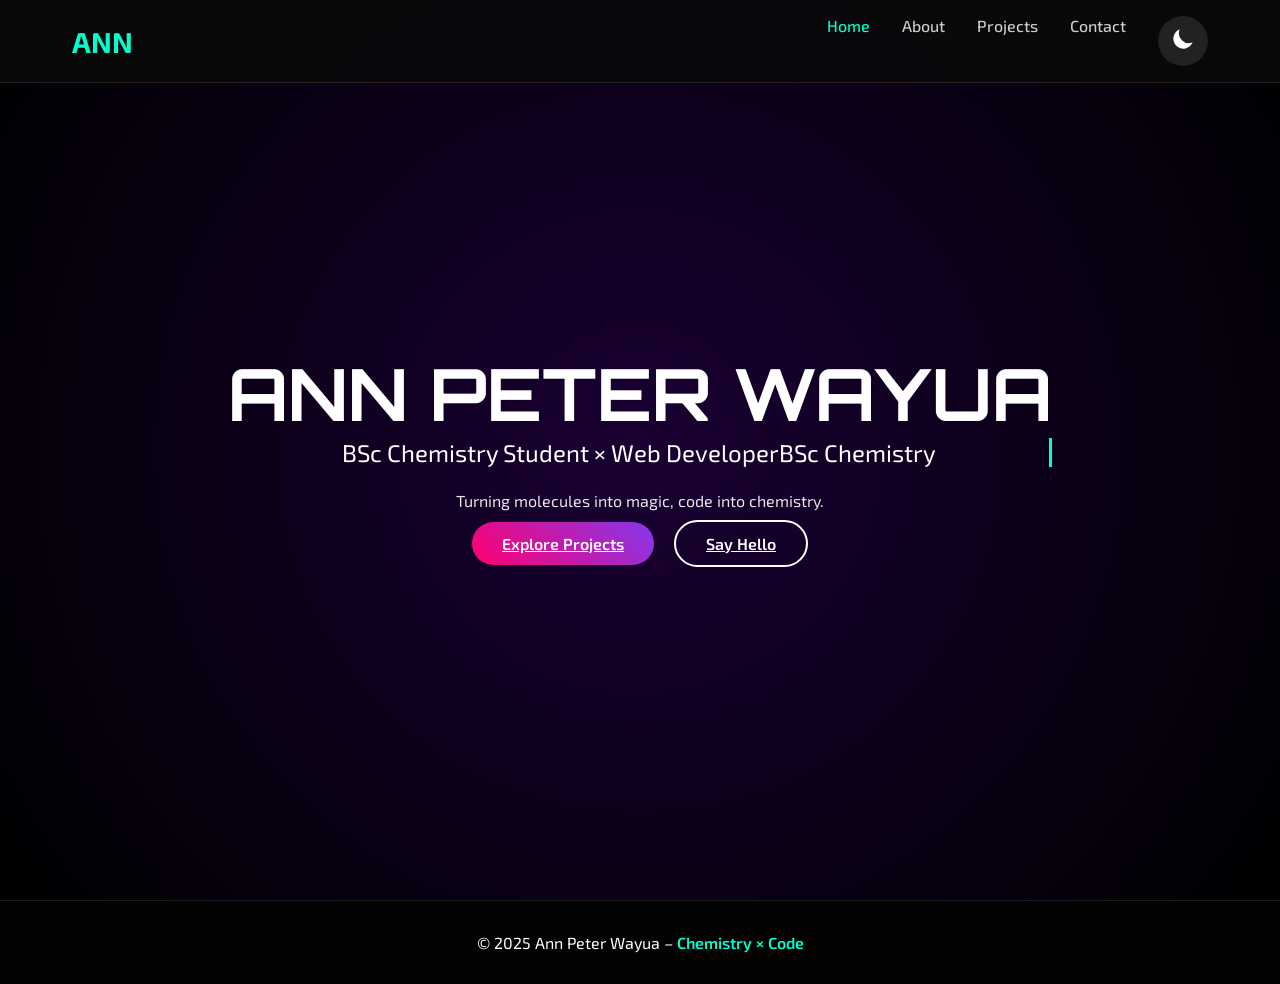
<file: index.html>
<!DOCTYPE html>
<html lang="en">
<head>
  <meta charset="UTF-8" />
  <meta name="viewport" content="width=device-width, initial-scale=1.0"/>
  <title>Ann Peter Wayua | Chemist × Coder</title>
  <link rel="stylesheet" href="css/style.css"/>
  <link href="https://fonts.googleapis.com/css2?family=Orbitron:wght@700&family=Exo+2:wght@300;400;600&display=swap" rel="stylesheet">
</head>
<body>

  <div id="particles-js"></div>

  <!-- NAV -->
  <nav class="navbar">
    <div class="nav-container">
      <a href="index.html" class="nav-logo">ANN</a>
      <ul class="nav-menu">
        <li><a href="index.html" class="nav-link active">Home</a></li>
        <li><a href="about.html" class="nav-link">About</a></li>
        <li><a href="projects.html" class="nav-link">Projects</a></li>
        <li><a href="contact.html" class="nav-link">Contact</a></li>
        <li><button id="theme-toggle" class="theme-btn" aria-label="Toggle theme">
  <!-- Moon Icon (Dark Mode) -->
  <svg class="icon moon-icon" viewBox="0 0 24 24" width="24" height="24" fill="currentColor">
    <path d="M21.64 13.36a10 10 0 01-12.99-12.99 10 10 0 1012.99 12.99z"/>
  </svg>
  <!-- Sun Icon (Light Mode) -->
  <svg class="icon sun-icon" viewBox="0 0 24 24" width="24" height="24" fill="currentColor">
    <path d="M12 7a5 5 0 100 10 5 5 0 000-10zm0-5v2m0 14v2m7.07-12.07l1.41-1.41m-12.72 0L6.34 6.34m12.72 12.72l-1.41 1.41m-12.72 0l1.41 1.41M12 2a10 10 0 110 20 10 10 0 010-20z"/>
  </svg>
</button></li>
      </ul>
    </div>
  </nav>

  <!-- MAIN -->
  <main>
    <section class="hero">
      <div class="hero-content">
        <h1 class="glitch" data-text="ANN PETER WAYUA">ANN PETER WAYUA</h1>
        <p class="typewriter">BSc Chemistry Student × Web Developer</p>
        <p class="tagline">Turning molecules into magic, code into chemistry.</p>
        <div class="cta-buttons">
          <a href="projects.html" class="btn-primary">Explore Projects</a>
          <a href="contact.html" class="btn-secondary">Say Hello</a>
        </div>
      </div>
      <div class="hero-orb"></div>
    </section>
  </main>

  <!-- FOOTER -->
  <footer class="footer">
    <p>© 2025 Ann Peter Wayua – <span class="footer-tag">Chemistry × Code</span></p>
  </footer>

  <script src="js/particles.js"></script>
  <script src="js/script.js"></script>
</body>
</html>
</file>
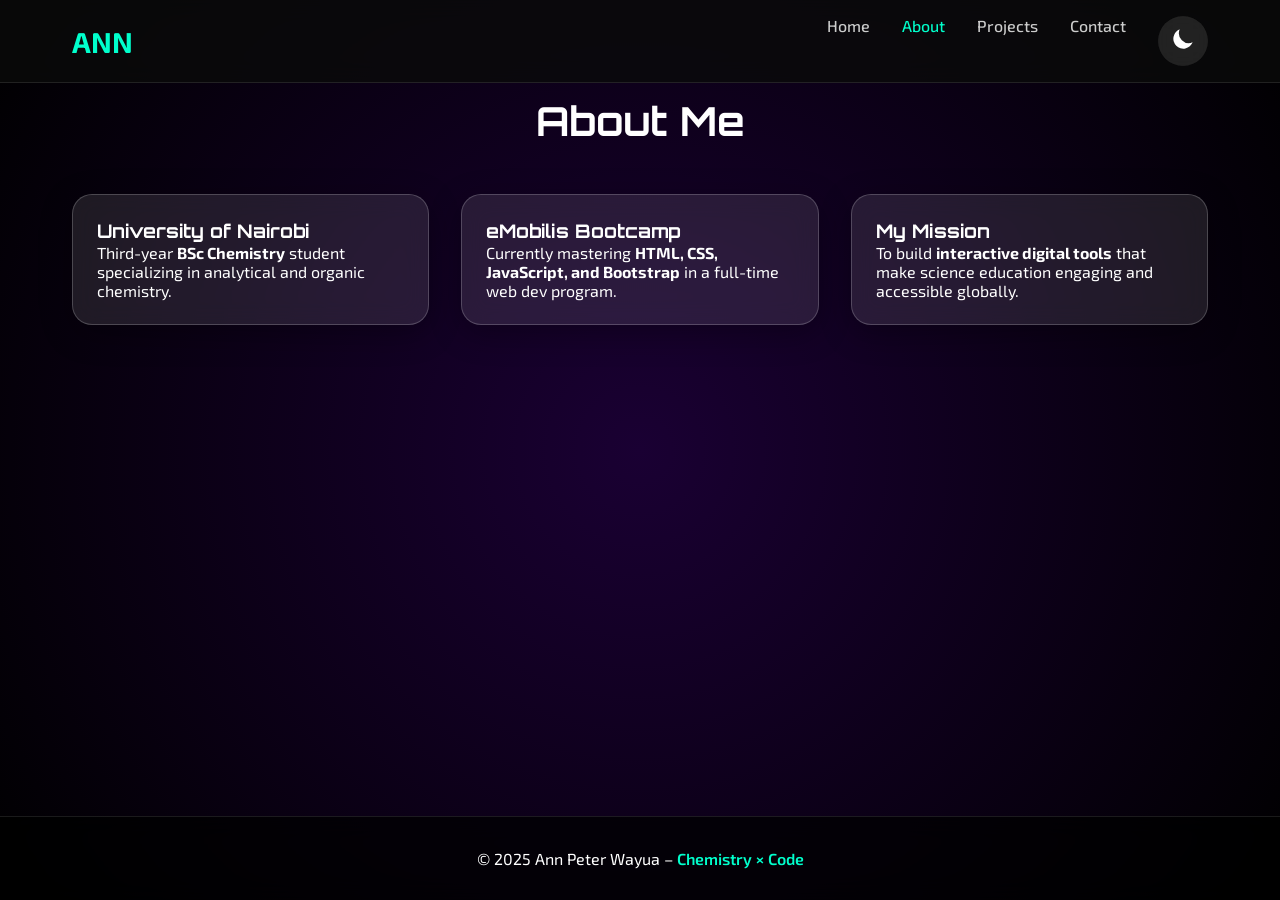
<file: about.html>
<!DOCTYPE html>
<html lang="en">
<head>
  <meta charset="UTF-8" />
  <meta name="viewport" content="width=device-width, initial-scale=1.0"/>
  <title>About | Ann Peter Wayua</title>
  <link rel="stylesheet" href="css/style.css"/>
  <link href="https://fonts.googleapis.com/css2?family=Orbitron:wght@700&family=Exo+2:wght@300;400;600&display=swap" rel="stylesheet">
</head>
<body>

  <div id="particles-js"></div>

  <nav class="navbar">
    <div class="nav-container">
      <a href="index.html" class="nav-logo">ANN</a>
      <ul class="nav-menu">
        <li><a href="index.html" class="nav-link">Home</a></li>
        <li><a href="about.html" class="nav-link active">About</a></li>
        <li><a href="projects.html" class="nav-link">Projects</a></li>
        <li><a href="contact.html" class="nav-link">Contact</a></li>
        <li><button id="theme-toggle" class="theme-btn" aria-label="Toggle theme">
  <!-- Moon Icon (Dark Mode) -->
  <svg class="icon moon-icon" viewBox="0 0 24 24" width="24" height="24" fill="currentColor">
    <path d="M21.64 13.36a10 10 0 01-12.99-12.99 10 10 0 1012.99 12.99z"/>
  </svg>
  <!-- Sun Icon (Light Mode) -->
  <svg class="icon sun-icon" viewBox="0 0 24 24" width="24" height="24" fill="currentColor">
    <path d="M12 7a5 5 0 100 10 5 5 0 000-10zm0-5v2m0 14v2m7.07-12.07l1.41-1.41m-12.72 0L6.34 6.34m12.72 12.72l-1.41 1.41m-12.72 0l1.41 1.41M12 2a10 10 0 110 20 10 10 0 010-20z"/>
  </svg>
</button></li>
      </ul>
    </div>
  </nav>

  <main>
    <section class="section">
      <div class="container">
        <h2 class="section-title">About Me</h2>
        <div class="about-grid">
          <div class="about-card glass">
            <h3>University of Nairobi</h3>
            <p>Third-year <strong>BSc Chemistry</strong> student specializing in analytical and organic chemistry.</p>
          </div>
          <div class="about-card glass">
            <h3>eMobilis Bootcamp</h3>
            <p>Currently mastering <strong>HTML, CSS, JavaScript, and Bootstrap</strong> in a full-time web dev program.</p>
          </div>
          <div class="about-card glass">
            <h3>My Mission</h3>
            <p>To build <strong>interactive digital tools</strong> that make science education engaging and accessible globally.</p>
          </div>
        </div>
      </div>
    </section>
  </main>

  <footer class="footer">
    <p>© 2025 Ann Peter Wayua – <span class="footer-tag">Chemistry × Code</span></p>
  </footer>

  <script src="js/particles.js"></script>
  <script src="js/script.js"></script>
</body>
</html>
</file>
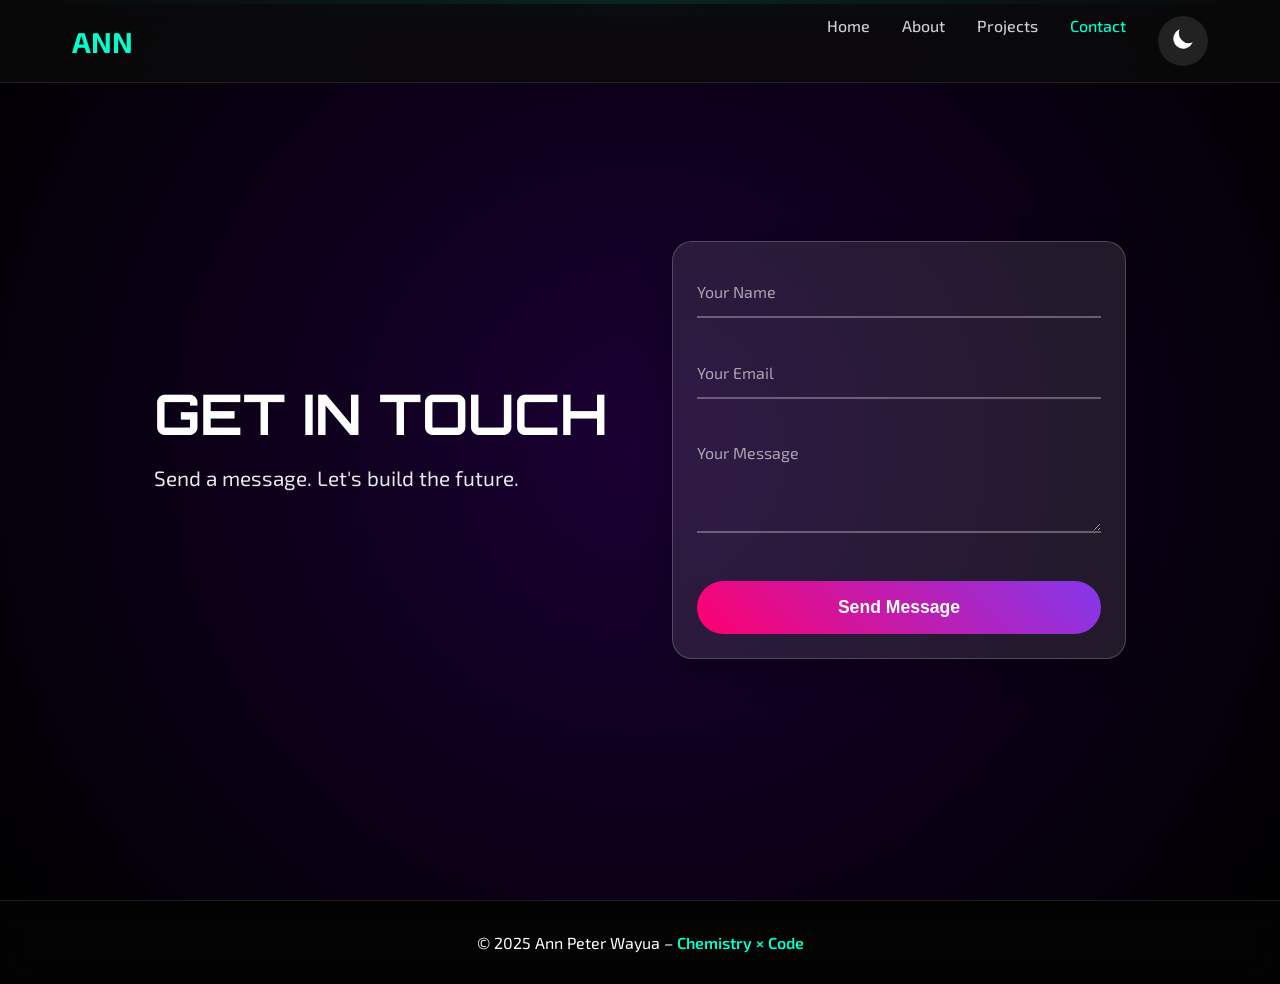
<file: contact.html>
<!DOCTYPE html>
<html lang="en">
<head>
  <meta charset="UTF-8" />
  <meta name="viewport" content="width=device-width, initial-scale=1.0"/>
  <title>Contact | Ann Peter Wayua</title>
  <link rel="stylesheet" href="css/style.css"/>
  <link href="https://fonts.googleapis.com/css2?family=Orbitron:wght@700&family=Exo+2:wght@300;400;600&display=swap" rel="stylesheet">
</head>
<body>

  <div id="particles-js"></div>

  <nav class="navbar">
    <div class="nav-container">
      <a href="index.html" class="nav-logo">ANN</a>
      <ul class="nav-menu">
        <li><a href="index.html" class="nav-link">Home</a></li>
        <li><a href="about.html" class="nav-link">About</a></li>
        <li><a href="projects.html" class="nav-link">Projects</a></li>
        <li><a href="contact.html" class="nav-link active">Contact</a></li>
        <li><button id="theme-toggle" class="theme-btn" aria-label="Toggle theme">
  <!-- Moon Icon (Dark Mode) -->
  <svg class="icon moon-icon" viewBox="0 0 24 24" width="24" height="24" fill="currentColor">
    <path d="M21.64 13.36a10 10 0 01-12.99-12.99 10 10 0 1012.99 12.99z"/>
  </svg>
  <!-- Sun Icon (Light Mode) -->
  <svg class="icon sun-icon" viewBox="0 0 24 24" width="24" height="24" fill="currentColor">
    <path d="M12 7a5 5 0 100 10 5 5 0 000-10zm0-5v2m0 14v2m7.07-12.07l1.41-1.41m-12.72 0L6.34 6.34m12.72 12.72l-1.41 1.41m-12.72 0l1.41 1.41M12 2a10 10 0 110 20 10 10 0 010-20z"/>
  </svg>
</button></li>
      </ul>
    </div>
  </nav>

  <main>
    <section class="contact-hero">
      <div class="container">
        <div class="contact-grid">
          <div class="contact-title">
            <h1 class="glitch" data-text="GET IN TOUCH">GET IN TOUCH</h1>
            <p class="subtitle">Send a message. Let's build the future.</p>
            <div class="scan-line"></div>
          </div>

          <div class="contact-form-container">
            <form id="contact-form" class="contact-form glass">
              <div class="input-group">
                <input type="text" id="name" placeholder=" " required>
                <label for="name">Your Name</label>
                <div class="input-glow"></div>
              </div>
              <div class="input-group">
                <input type="email" id="email" placeholder=" " required>
                <label for="email">Your Email</label>
                <div class="input-glow"></div>
              </div>
              <div class="input-group">
                <textarea id="message" rows="4" placeholder=" " required></textarea>
                <label for="message">Your Message</label>
                <div class="input-glow"></div>
              </div>
              <button type="submit" class="btn-submit">
                <span>Send Message</span>
                <div class="btn-glow"></div>
              </button>
            </form>
          </div>
        </div>
      </div>
    </section>
  </main>

  <footer class="footer">
    <p>© 2025 Ann Peter Wayua – <span class="footer-tag">Chemistry × Code</span></p>
  </footer>

  <script src="js/particles.js"></script>
  <script src="js/script.js"></script>
</body>
</html>
</file>
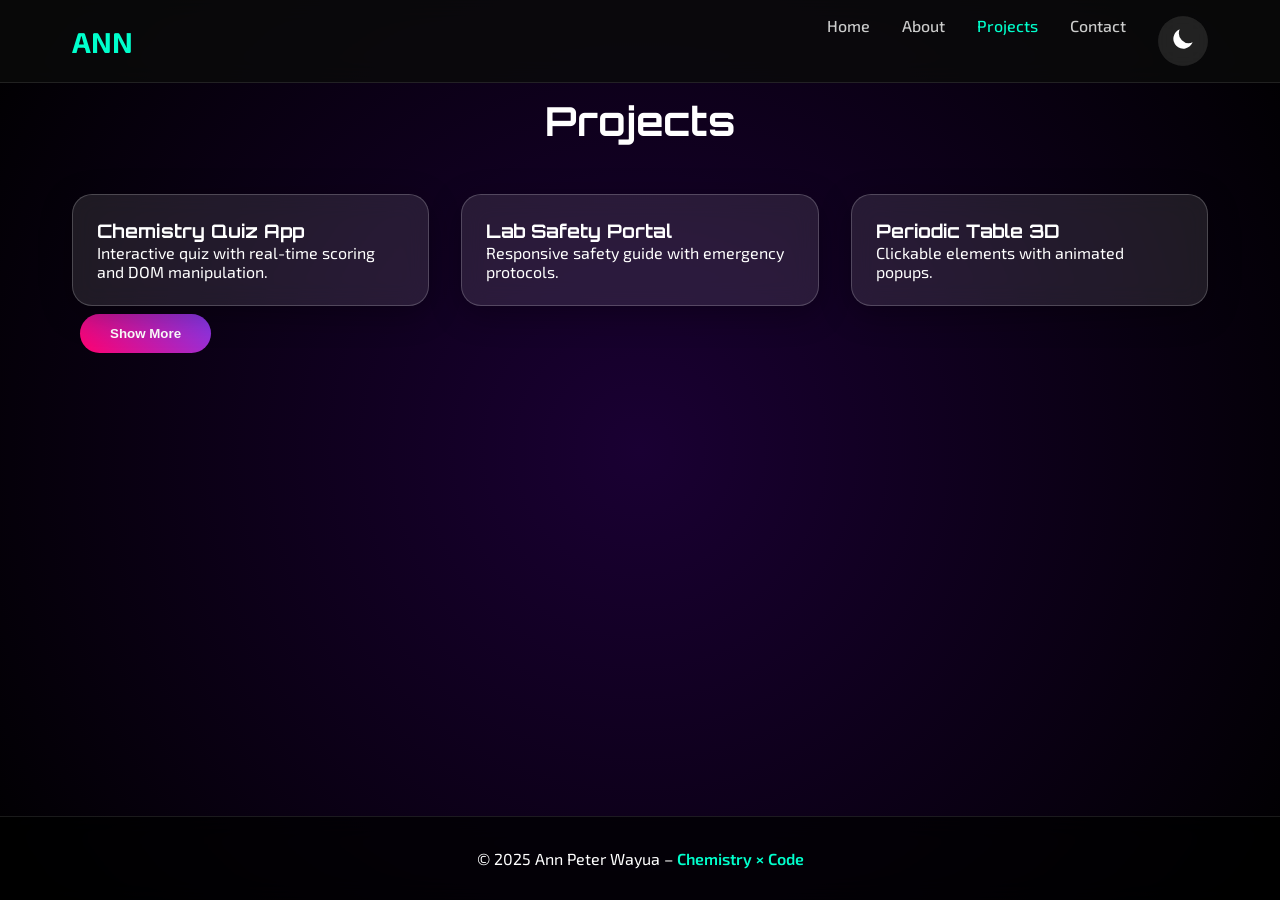
<file: projects.html>
<!DOCTYPE html>
<html lang="en">
<head>
  <meta charset="UTF-8" />
  <meta name="viewport" content="width=device-width, initial-scale=1.0"/>
  <title>Projects | Ann Peter Wayua</title>
  <link rel="stylesheet" href="css/style.css"/>
  <link href="https://fonts.googleapis.com/css2?family=Orbitron:wght@700&family=Exo+2:wght@300;400;600&display=swap" rel="stylesheet">
</head>
<body>

  <div id="particles-js"></div>

  <nav class="navbar">
    <div class="nav-container">
      <a href="index.html" class="nav-logo">ANN</a>
      <ul class="nav-menu">
        <li><a href="index.html" class="nav-link">Home</a></li>
        <li><a href="about.html" class="nav-link">About</a></li>
        <li><a href="projects.html" class="nav-link active">Projects</a></li>
        <li><a href="contact.html" class="nav-link">Contact</a></li>
        <li><button id="theme-toggle" class="theme-btn" aria-label="Toggle theme">
  <!-- Moon Icon (Dark Mode) -->
  <svg class="icon moon-icon" viewBox="0 0 24 24" width="24" height="24" fill="currentColor">
    <path d="M21.64 13.36a10 10 0 01-12.99-12.99 10 10 0 1012.99 12.99z"/>
  </svg>
  <!-- Sun Icon (Light Mode) -->
  <svg class="icon sun-icon" viewBox="0 0 24 24" width="24" height="24" fill="currentColor">
    <path d="M12 7a5 5 0 100 10 5 5 0 000-10zm0-5v2m0 14v2m7.07-12.07l1.41-1.41m-12.72 0L6.34 6.34m12.72 12.72l-1.41 1.41m-12.72 0l1.41 1.41M12 2a10 10 0 110 20 10 10 0 010-20z"/>
  </svg>
</button></li>
      </ul>
    </div>
  </nav>

  <main>
    <section class="section">
      <div class="container">
        <h2 class="section-title">Projects</h2>
        <div class="projects-grid">
          <div class="project-card glass tilt" style="--color: #ff006e;">
            <h3>Chemistry Quiz App</h3>
            <p>Interactive quiz with real-time scoring and DOM manipulation.</p>
          </div>
          <div class="project-card glass tilt" style="--color: #8338ec;">
            <h3>Lab Safety Portal</h3>
            <p>Responsive safety guide with emergency protocols.</p>
          </div>
          <div class="project-card glass tilt" style="--color: #3a86ff;">
            <h3>Periodic Table 3D</h3>
            <p>Clickable elements with animated popups.</p>
          </div>

          <div class="project-card glass tilt extra" style="display:none; --color: #06ffa5;">
            <h3>GPA Calculator</h3>
            <p>Form validation with animated result display.</p>
          </div>
          <div class="project-card glass tilt extra" style="display:none; --color: #ffbe0b;">
            <h3>eMobilis Clone</h3>
            <p>Pixel-perfect responsive replica of eMobilis site.</p>
          </div>
        </div>

        <div class="text-center mt-5">
          <button id="show-more" class="btn-primary">Show More</button>
        </div>
      </div>
    </section>
  </main>

  <footer class="footer">
    <p>© 2025 Ann Peter Wayua – <span class="footer-tag">Chemistry × Code</span></p>
  </footer>

  <script src="js/particles.js"></script>
  <script src="js/script.js"></script>
</body>
</html>
</file>
<file: css/style.css>
/* ===== RESET & STRUCTURE ===== */
* { margin:0; padding:0; box-sizing:border-box; }
html, body { height: 100%; }
body {
  font-family: 'Exo 2', sans-serif;
  color: #fff;
  background: #0a0a0a;
  transition: all 0.5s ease;
  display: flex;
  flex-direction: column;
  min-height: 100vh;
}
h1,h2,h3 { font-family: 'Orbitron', monospace; }

main { flex: 1 0 auto; }
.footer { flex-shrink: 0; }

/* ===== PARTICLES ===== */
#particles-js {
  position: fixed;
  width: 100%; height: 100%;
  z-index: -1;
  background: radial-gradient(circle at center, #1a0033, #000);
}

/* ===== NAV ===== */
.navbar {
  position: fixed;
  top: 0; width: 100%;
  padding: 1rem 0;
  z-index: 1000;
  backdrop-filter: blur(12px);
  background: rgba(10,10,10,0.8);
  border-bottom: 1px solid rgba(255,255,255,0.1);
}
.nav-container { max-width: 1200px; margin: 0 auto; display: flex; justify-content: space-between; align-items: center; padding: 0 2rem; }
.nav-logo { font-size: 1.8rem; font-weight: 700; color: #00ffcc; text-decoration: none; }
.nav-menu { display: flex; list-style: none; gap: 2rem; }
.nav-link { color: #ccc; text-decoration: none; font-weight: 500; transition: 0.3s; }
.nav-link:hover, .nav-link.active { color: #00ffcc; }

/* ===== THEME BUTTON ===== */
.theme-btn {
  background: rgba(255,255,255,0.1);
  border: none;
  width: 50px; height: 50px;
  border-radius: 50%;
  color: #fff;
  font-size: 1.3rem;
  cursor: pointer;
  backdrop-filter: blur(10px);
}

/* ===== HERO ===== */
.hero { height: 100vh; display: flex; align-items: center; justify-content: center; text-align: center; position: relative; }
.hero-content { z-index: 2; }
.glitch { font-size: 4.5rem; animation: glitch 2s infinite; }
.typewriter { font-size: 1.5rem; border-right: 3px solid #00ffcc; white-space: nowrap; overflow: hidden; animation: typing 4s steps(40) infinite; }
.tagline { margin: 1.5rem 0; opacity: 0.9; }

/* ===== BUTTONS ===== */
.btn-primary, .btn-secondary {
  padding: 12px 30px; margin: 0.5rem; border: none; border-radius: 50px; font-weight: 600; cursor: pointer; transition: 0.3s;
}
.btn-primary { background: linear-gradient(45deg, #ff006e, #8338ec); color: white; }
.btn-primary:hover { transform: translateY(-3px); box-shadow: 0 10px 20px rgba(255,0,110,0.4); }
.btn-secondary { background: transparent; color: white; border: 2px solid white; }
.btn-secondary:hover { background: white; color: #000; }

/* ===== GLASS & CARDS ===== */
.glass {
  background: rgba(255,255,255,0.1);
  backdrop-filter: blur(12px);
  border: 1px solid rgba(255,255,255,0.2);
  border-radius: 20px;
  padding: 1.5rem;
  box-shadow: 0 8px 32px rgba(0,0,0,0.3);
}
.tilt:hover { transform: translateZ(20px) rotateX(5deg) rotateY(5deg); }

/* ===== SECTIONS ===== */
.section { padding: 6rem 0; }
.container { max-width: 1200px; margin: 0 auto; padding: 0 2rem; }
.section-title { text-align: center; font-size: 2.5rem; margin-bottom: 3rem; }

/* ===== ABOUT & PROJECTS GRID ===== */
.about-grid, .projects-grid {
  display: grid;
  grid-template-columns: repeat(auto-fit, minmax(280px, 1fr));
  gap: 2rem;
}

/* ===== CONTACT PAGE ===== */
.contact-hero { min-height: 100vh; display: flex; align-items: center; padding: 6rem 0; }
.contact-grid { display: grid; grid-template-columns: 1fr 1fr; gap: 4rem; align-items: center; }
.contact-title .glitch { font-size: 3.5rem; }
.subtitle { font-size: 1.3rem; opacity: 0.9; margin: 1rem 0 2rem; }
.scan-line { position: absolute; top: 0; left: 0; width: 100%; height: 4px; background: linear-gradient(90deg, transparent, #00ffcc, transparent); animation: scan 3s linear infinite; }

.input-group { position: relative; margin-bottom: 1.8rem; }
.input-group input, .input-group textarea {
  width: 100%; padding: 1rem 0; background: transparent; border: none; border-bottom: 2px solid rgba(255,255,255,0.3); color: #fff; font-size: 1rem; outline: none; transition: 0.4s;
}
.input-group label { position: absolute; top: 1rem; left: 0; color: rgba(255,255,255,0.6); font-size: 1rem; pointer-events: none; transition: 0.3s; }
.input-group input:focus ~ label, .input-group input:valid ~ label,
.input-group textarea:focus ~ label, .input-group textarea:valid ~ label {
  top: -0.5rem; font-size: 0.8rem; color: #00ffcc;
}
.input-glow { position: absolute; bottom: 0; left: 0; width: 0; height: 2px; background: linear-gradient(90deg, #ff006e, #00ffcc); transition: 0.4s; }
.input-group input:focus ~ .input-glow, .input-group textarea:focus ~ .input-glow { width: 100%; }

.btn-submit {
  position: relative; width: 100%; padding: 1rem; background: linear-gradient(45deg, #ff006e, #8338ec); color: white; border: none; border-radius: 50px; font-weight: 600; font-size: 1.1rem; cursor: pointer; overflow: hidden; margin-top: 1rem;
}
.btn-submit:hover { transform: translateY(-4px); box-shadow: 0 15px 30px rgba(255,0,110,0.4); }
.btn-glow { position: absolute; top: 50%; left: 50%; width: 0; height: 0; background: rgba(255,255,255,0.3); border-radius: 50%; transform: translate(-50%, -50%); transition: 0.6s; pointer-events: none; }
.btn-submit:active .btn-glow { width: 300px; height: 300px; }

/* ===== FOOTER ===== */
.footer {
  text-align: center;
  padding: 2rem 0;
  background: rgba(0,0,0,0.7);
  backdrop-filter: blur(12px);
  border-top: 1px solid rgba(255,255,255,0.1);
}
.footer-tag { color: #00ffcc; font-weight: 600; }

/* ===== LIGHT MODE ===== */
body.light-mode {
  background: #f8f9fa;
  color: #212529;
}
body.light-mode #particles-js { background: radial-gradient(circle at center, #e0f2fe, #bae6fd); }
body.light-mode .glass { background: rgba(255,255,255,0.8); border: 1px solid rgba(0,0,0,0.1); }
body.light-mode .navbar { background: rgba(255,255,255,0.9); border-bottom: 1px solid rgba(0,0,0,0.1); }
body.light-mode .nav-link { color: #495057; }
body.light-mode .nav-link:hover, body.light-mode .nav-link.active { color: #007bff; }
body.light-mode .theme-btn { color: #212529; }
body.light-mode .footer { background: rgba(255,255,255,0.9); border-top: 1px solid rgba(0,0,0,0.1); }
body.light-mode .footer-tag { color: #007bff; }
body.light-mode .input-group input, body.light-mode .input-group textarea { color: #212529; border-bottom-color: rgba(0,0,0,0.3); }
body.light-mode .input-group label { color: rgba(0,0,0,0.6); }
body.light-mode .input-group input:focus ~ label, body.light-mode .input-group textarea:focus ~ label { color: #007bff; }
body.light-mode .input-glow { background: linear-gradient(90deg, #007bff, #00d4ff); }
body.light-mode .btn-submit { background: linear-gradient(45deg, #007bff, #00d4ff); }

/* ===== ANIMATIONS ===== */
@keyframes glitch { 0%,100% { text-shadow: 0 0 10px #fff; } 50% { text-shadow: 2px 2px 10px #ff006e, -2px -2px 10px #00ffcc; } }
@keyframes typing { 0% { width: 0; } 50% { width: 100%; } 100% { width: 0; } }
@keyframes scan { 0% { transform: translateX(-100%); } 100% { transform: translateX(100%); } }

/* ===== RESPONSIVE ===== */
@media (max-width: 992px) {
  .contact-grid { grid-template-columns: 1fr; text-align: center; }
}
@media (max-width: 768px) {
  .glitch { font-size: 2.5rem; }
  .nav-menu { flex-direction: column; gap: 1rem; }
}
/* ===== THEME TOGGLE ICONS ===== */
.theme-btn {
  position: relative;
  background: rgba(255,255,255,0.1);
  border: none;
  width: 50px;
  height: 50px;
  border-radius: 50%;
  color: #fff;
  font-size: 1.3rem;
  cursor: pointer;
  backdrop-filter: blur(10px);
  display: flex;
  align-items: center;
  justify-content: center;
  overflow: hidden;
  transition: all 0.3s ease;
}

.theme-btn .icon {
  position: absolute;
  transition: opacity 0.3s, transform 0.3s;
}

.theme-btn .moon-icon {
  opacity: 1;
  transform: rotate(0deg);
}

.theme-btn .sun-icon {
  opacity: 0;
  transform: rotate(90deg);
}

/* Light Mode: Show Sun, Hide Moon */
body.light-mode .theme-btn .moon-icon {
  opacity: 0;
  transform: rotate(-90deg);
}

body.light-mode .theme-btn .sun-icon {
  opacity: 1;
  transform: rotate(0deg);
}

/* Hover effect */
.theme-btn:hover {
  background: rgba(255,255,255,0.2);
  transform: scale(1.1);
}
</file>
